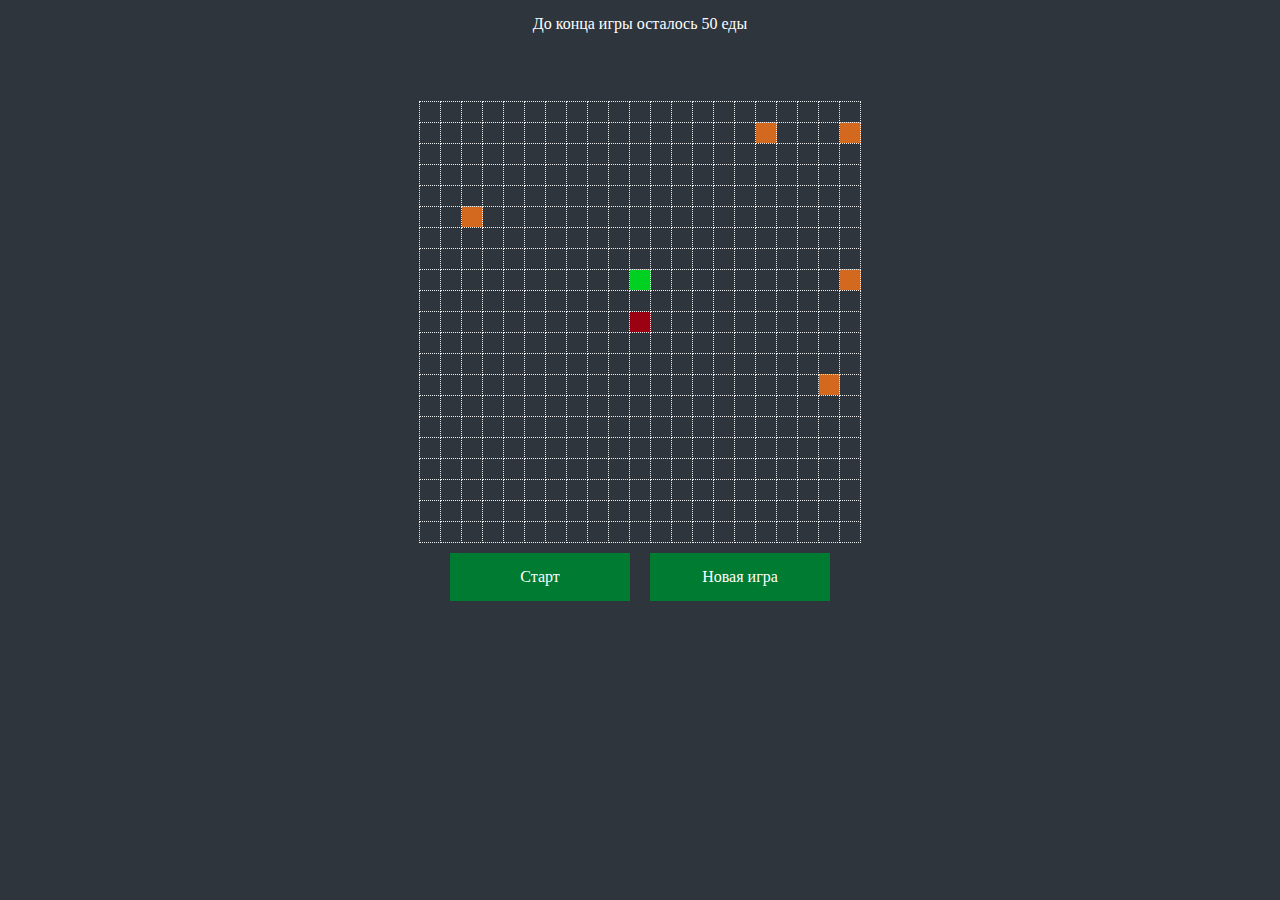
<file: homework_7/index.html>
<!DOCTYPE html>
<html lang="en">
<head>
    <meta charset="UTF-8">
    <title>Змейка</title>
    <link rel="stylesheet" href="style.css" />
</head>
<body>
<div id="game-wrap">
    <div class="board"></div>
    <table id="game"></table>
</div>
<div id="menu">
    <div id="playButton" class="menuButton">Старт</div>
    <div id="newGameButton" class="menuButton">Новая игра</div>
</div>

<script src="js.js"></script>
</body>
</html>
</file>
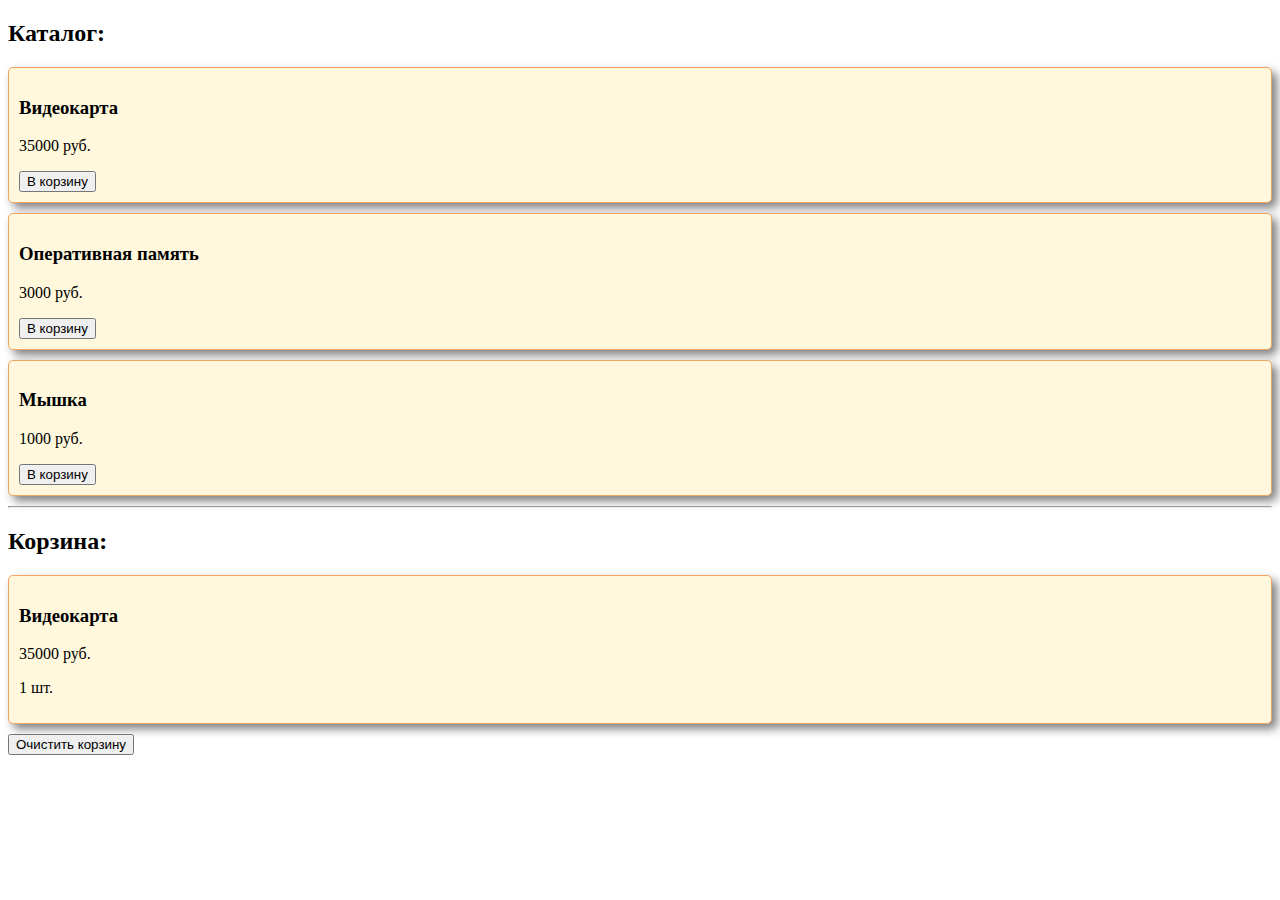
<file: homework_6/task1/index.html>
<!DOCTYPE html>
<html lang="en">
<head>
    <meta charset="UTF-8">
    <meta http-equiv="X-UA-Compatible" content="IE=edge">
    <meta name="viewport" content="width=device-width, initial-scale=1.0">
    <style>
        .product,
        .good {
            border: 1px solid #F4A460;
            margin-bottom: 10px;
            background: #FFF8DC;
            padding: 10px;
            border-radius: 5px;
            box-shadow: 5px 5px 10px rgba(0,0,0,0.5);
        }
    </style>
    <title>Document</title>
</head>
<body>
    <h2>Каталог:</h2>
    <div class="catalog"></div>
    <hr>
    <h2>Корзина:</h2>
    <div class="cart"></div>
    <button class="cart-clear-btn">Очистить корзину</button>

    <script src="./script.js"></script>
</body>
</html>
</file>
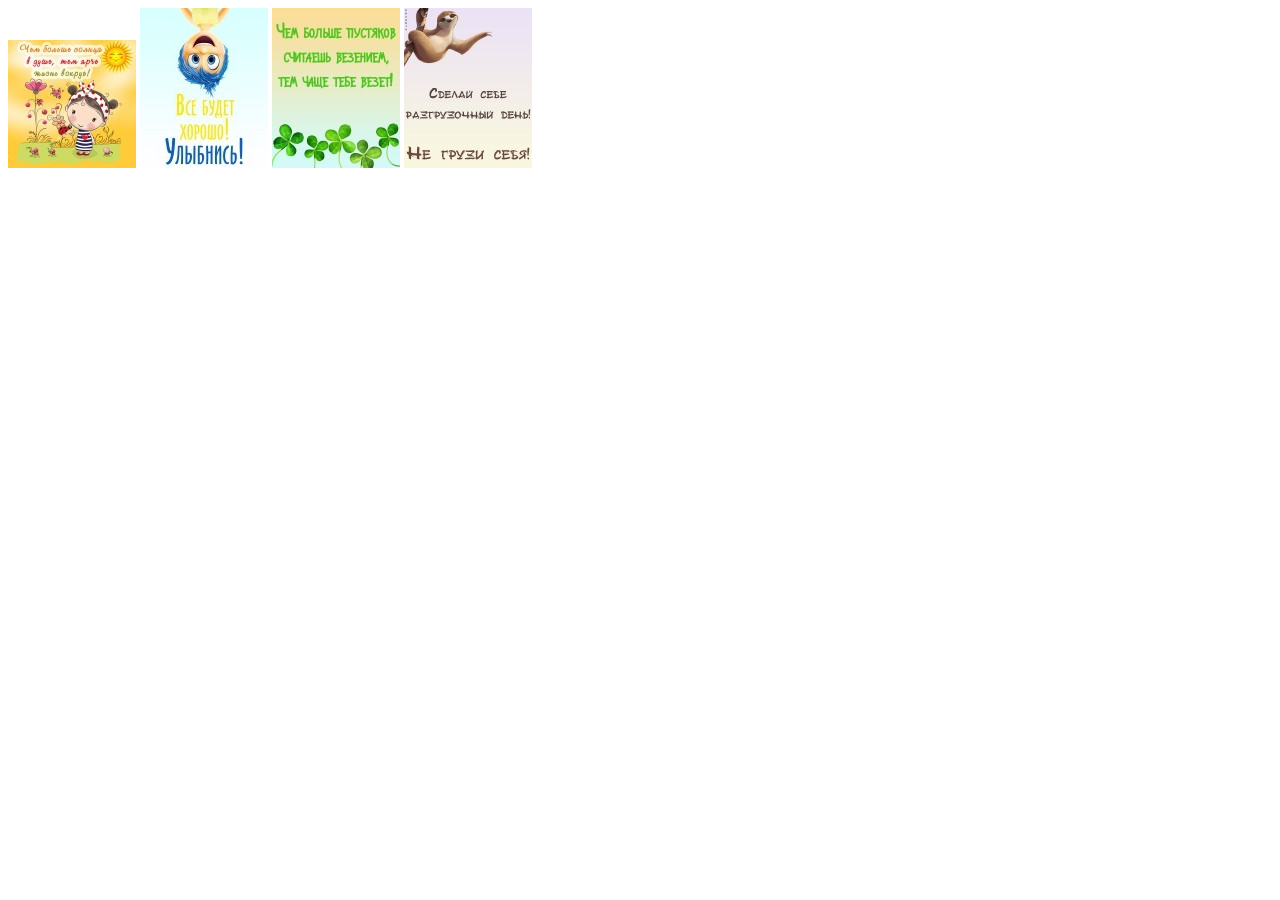
<file: homework_6/task2/index.html>
<!DOCTYPE html>
<html lang="en">
<head>
    <meta charset="UTF-8">
    <meta http-equiv="X-UA-Compatible" content="IE=edge">
    <meta name="viewport" content="width=device-width, initial-scale=1.0">
    <style>
        .full-view__back-side{
            left: 0;
            width: 100%;
            height: 100%;
            background-color: #222;
            opacity: 0.8;
            position: fixed;
            top: 0;
            z-index: 100;
            display: block;
            text-align: center;
        }
        .full-view__image {
            max-height: 80%;
            max-width: 80%;
            z-index: 101;
            position: absolute;
            margin: auto;
            left: 0;
            top: 0;
            bottom: 0;
            right: 0;
        }
        .full-view__close-btn {
            z-index: 101;
            position: absolute;
            top: 0;
            right: 0;
            width: 100px;
        }
        .full-view__next-btn {
            z-index: 101;
            position: absolute;
            top: 50%;
            right: 0;
            width: 100px;
        }
        .full-view__prev-btn {
            z-index: 101;
            position: absolute;
            top: 50%;
            left: 0;
            width: 100px;
        }
    </style>
    <title>Document</title>
</head>
<body>
    <div class="gallery">
        <img src="img/small/img1.jpg" data-full_img_url="img/full/img1.jpg" alt="picture">
        <img src="img/small/img2.jpg" data-full_img_url="img/full/img2.jpg" alt="picture">
        <img src="img/small/img3.jpg" data-full_img_url="img/full/img3.jpg" alt="picture">
        <img src="img/small/img4.jpg" data-full_img_url="img/full/img4.jpg" alt="picture">
    </div>

    <script src="./script.js"></script>
</body>
</html>
</file>
<file: homework_7/style.css>
*{
    margin: 0;
    padding: 0;
    background: #2e353d;
}
.menuButton{
    width: 150px;
    padding: 15px;
    margin: 10px;
    color: white;
    background: #007b32;
    text-align: center;
    cursor: pointer;
}
.menuButton:hover{
    background: #009641;
}
#game{
    border-collapse: collapse;
    margin: 2% auto 0;
}
#menu{
    display: flex;
    justify-content: center;
}
td.cell{
    width: 20px;
    height: 20px;
    border: 1px dotted #eee;
    border-collapse: collapse;
}
.food{
    background: #00d021;
}
.snakeBody{
    background: #e5e5e5;
}
.snakeHead{
    background: #9b0013;
}
.disabled {
    background: #7c7c7c;
}
.disabled:hover{
    background: #7c7c7c;
}

.board {
    padding: 10px;
    margin: 5px auto;
    width: 300px;
    height: 50px;
    text-align: center;
    color: white;
}
.wall {
    background:chocolate;
}
</file>
